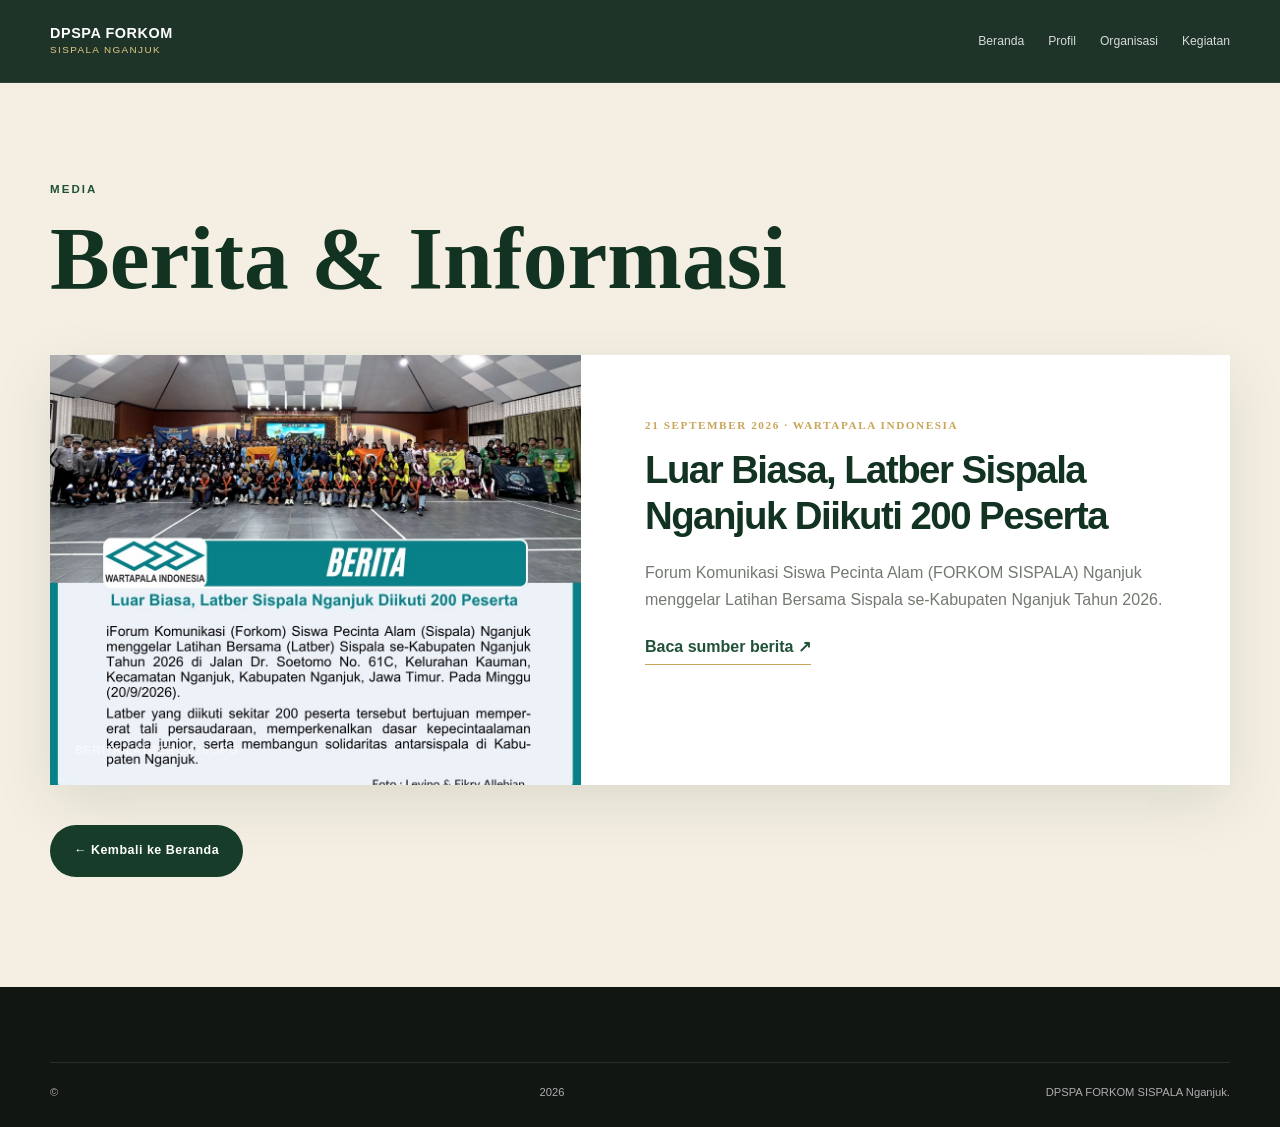
<file: berita.html>
<!DOCTYPE html>
<html lang="id"><head><meta charset="UTF-8"><meta name="viewport" content="width=device-width, initial-scale=1.0">
<title>Berita — DPSPA FORKOM SISPALA Nganjuk</title><link rel="stylesheet" href="style.css"></head>
<body><header class="site-header"><div class="container nav-wrap"><a class="brand" href="index.html"><div class="brand-text"><strong>DPSPA FORKOM</strong><span>SISPALA NGANJUK</span></div></a><button class="menu-toggle" type="button" aria-label="Buka menu" aria-expanded="false" aria-controls="main-menu"><span></span><span></span><span></span></button><nav class="main-nav" id="main-menu"><a href="index.html">Beranda</a><a href="tentang.html">Profil</a><a href="organisasi.html">Organisasi</a><a href="kegiatan.html">Kegiatan</a></nav></div></header>
<main><section class="section section-cream" style="padding-top:180px"><div class="container"><p class="eyebrow">MEDIA</p><h1 style="font:800 clamp(2.8rem,7vw,6rem) Montserrat;line-height:.95;color:#123322">Berita & Informasi</h1><article class="news-feature" style="margin-top:55px"><div class="news-image image-placeholder"><img src="images/berita-latber-2026.jpg" alt="Latber 2026" onerror="this.style.display='none'"><span>berita-latber-2026.jpg</span></div><div class="news-body"><div class="news-tag">21 SEPTEMBER 2026 · WARTAPALA INDONESIA</div><h3>Luar Biasa, Latber Sispala Nganjuk Diikuti 200 Peserta</h3><p>Forum Komunikasi Siswa Pecinta Alam (FORKOM SISPALA) Nganjuk menggelar Latihan Bersama Sispala se-Kabupaten Nganjuk Tahun 2026.</p><a class="text-link" href="https://wartapalaindonesia.com/luar-biasa-latber-sispala-nganjuk-diikuti-200-peserta/" target="_blank" rel="noopener">Baca sumber berita ↗</a></div></article><p style="margin-top:40px"><a class="btn btn-dark" href="index.html">← Kembali ke Beranda</a></p></div></section></main>
<footer class="site-footer"><div class="container footer-bottom" style="margin-top:0">© <span id="year"></span> DPSPA FORKOM SISPALA Nganjuk.</div></footer><script src="script.js"></script></body></html>
</file>
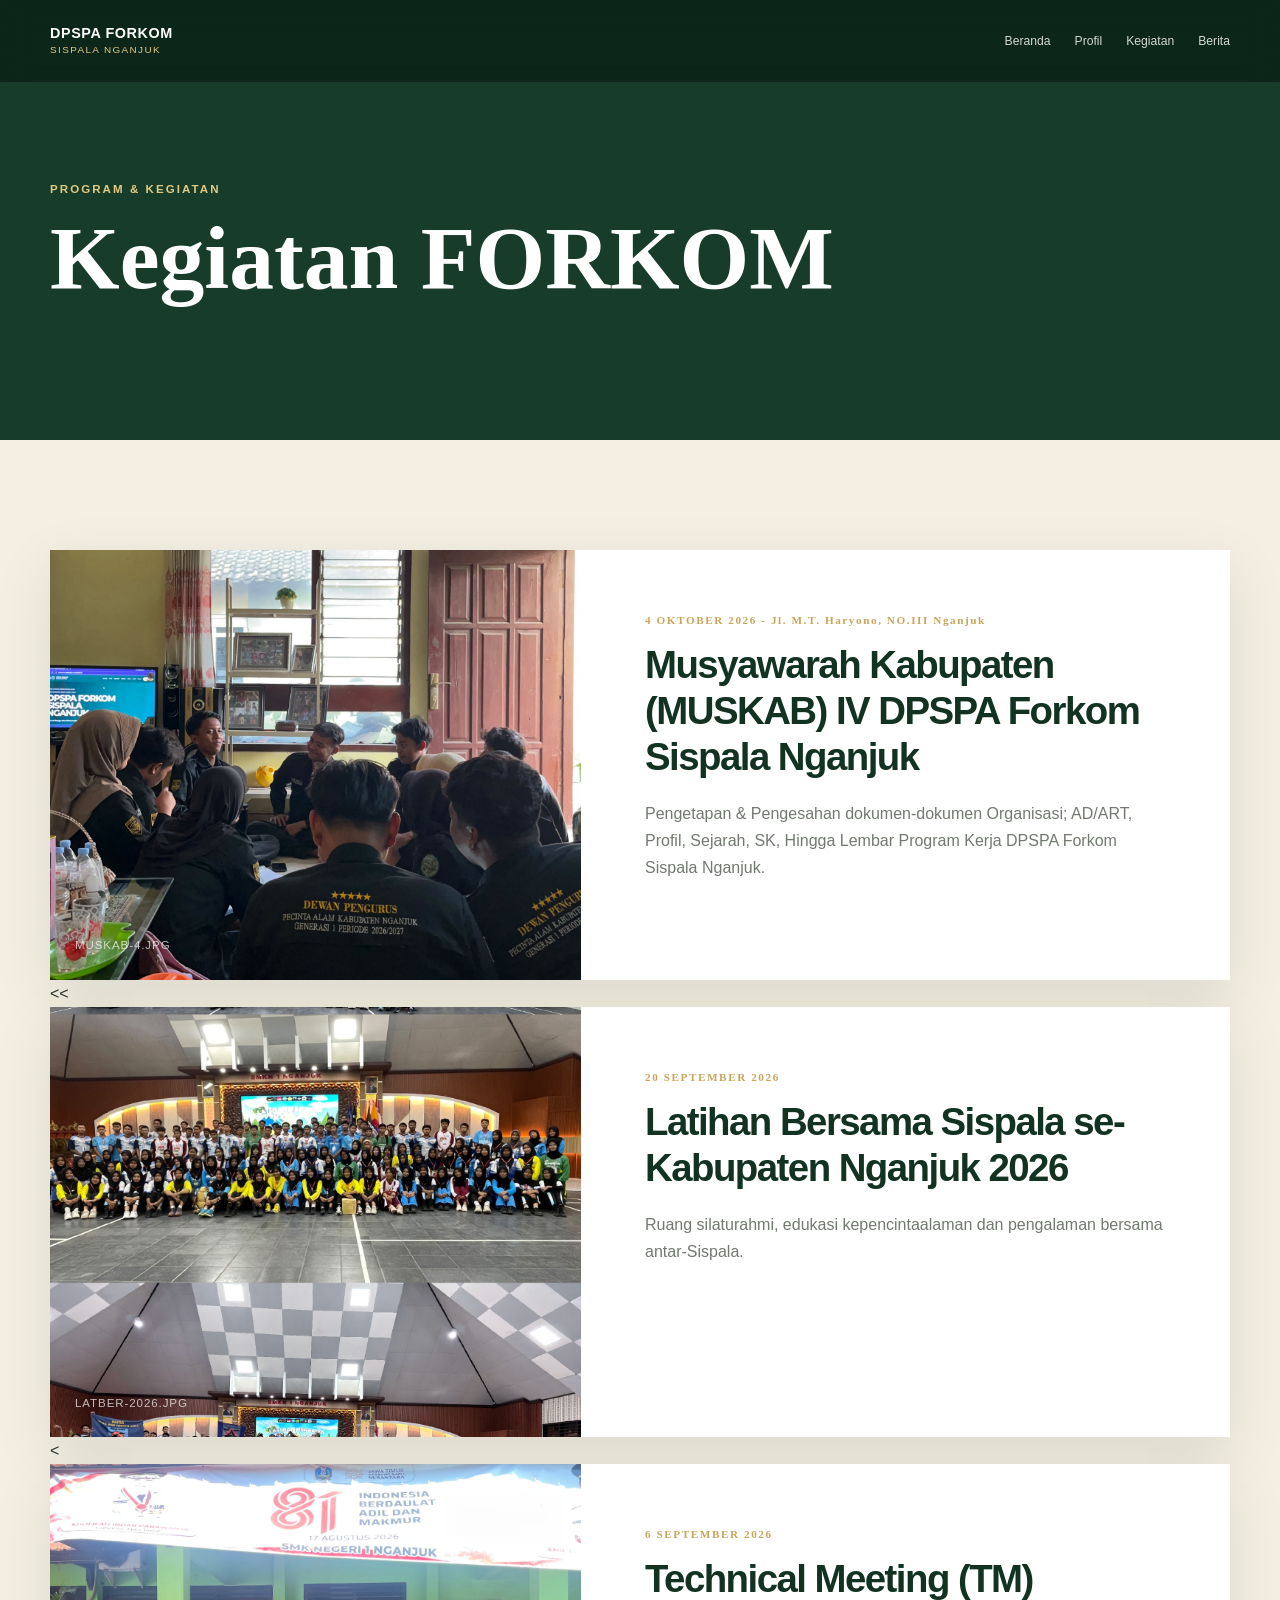
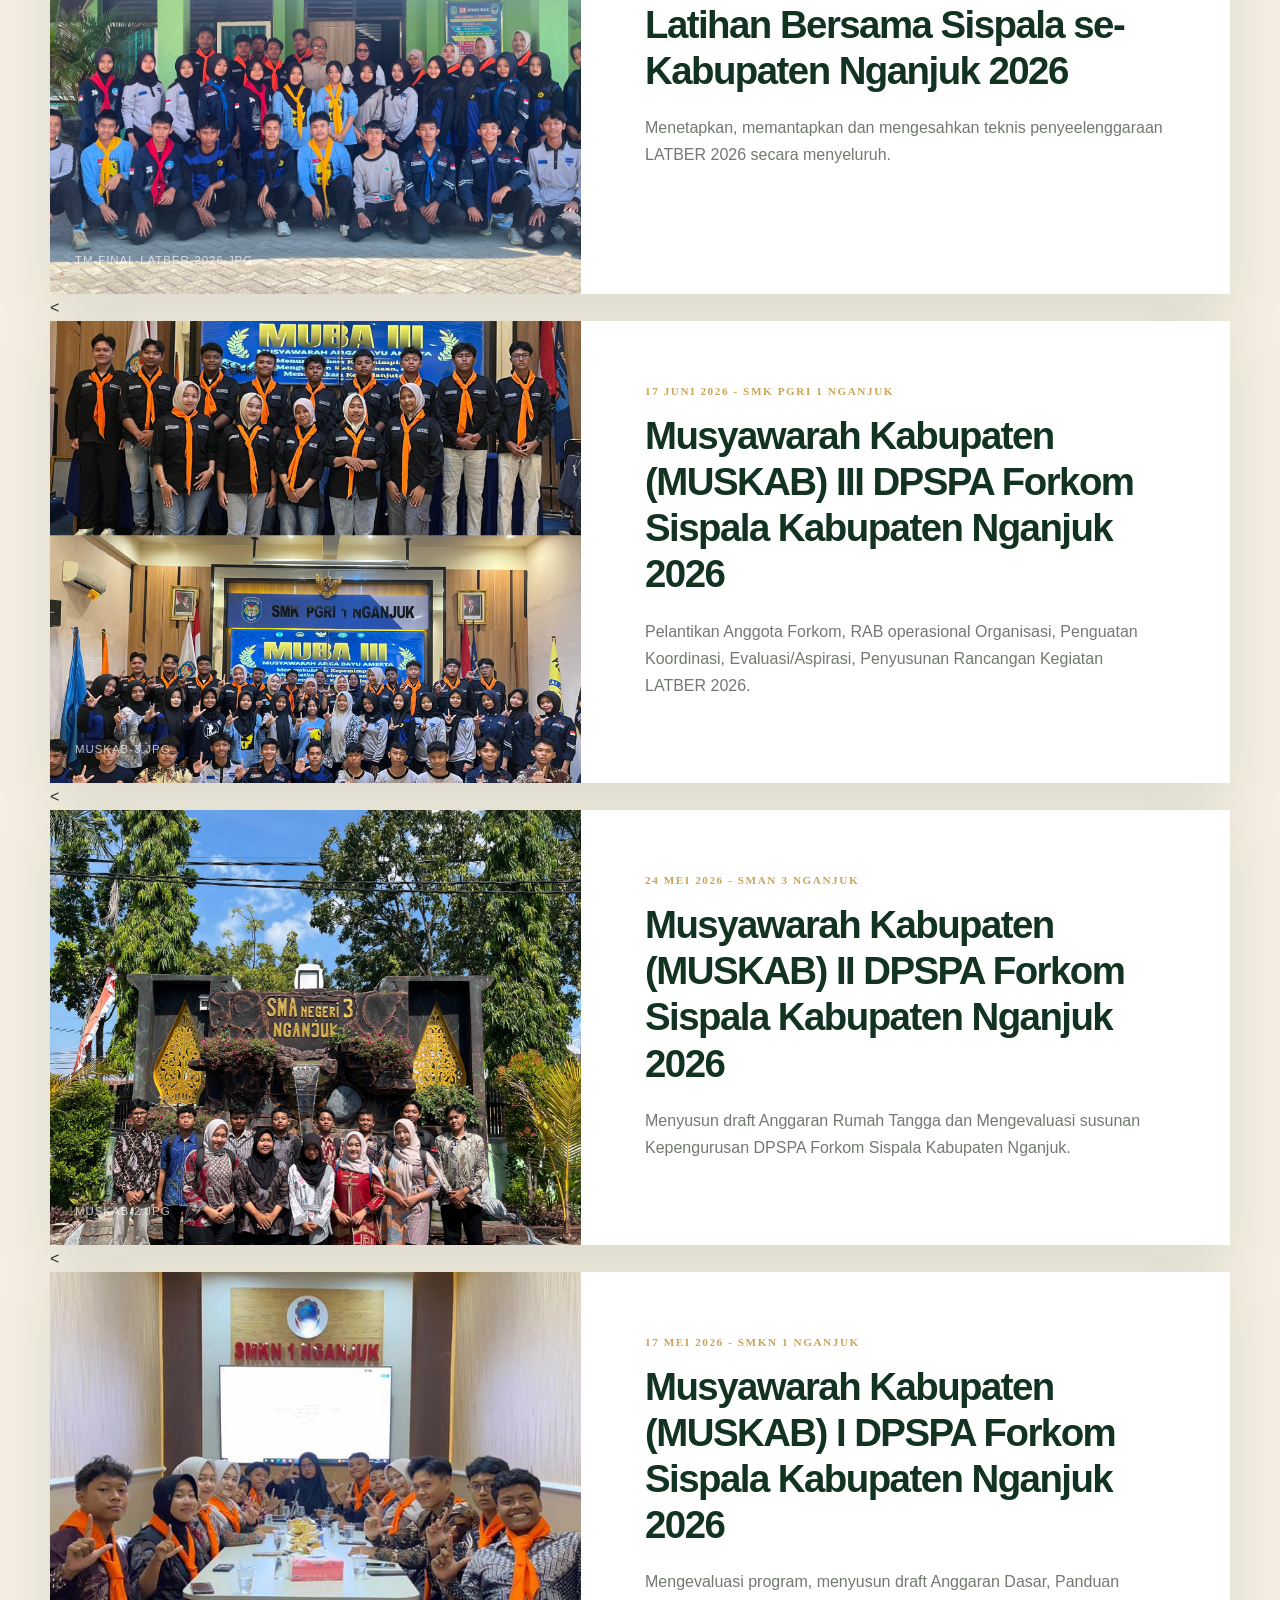
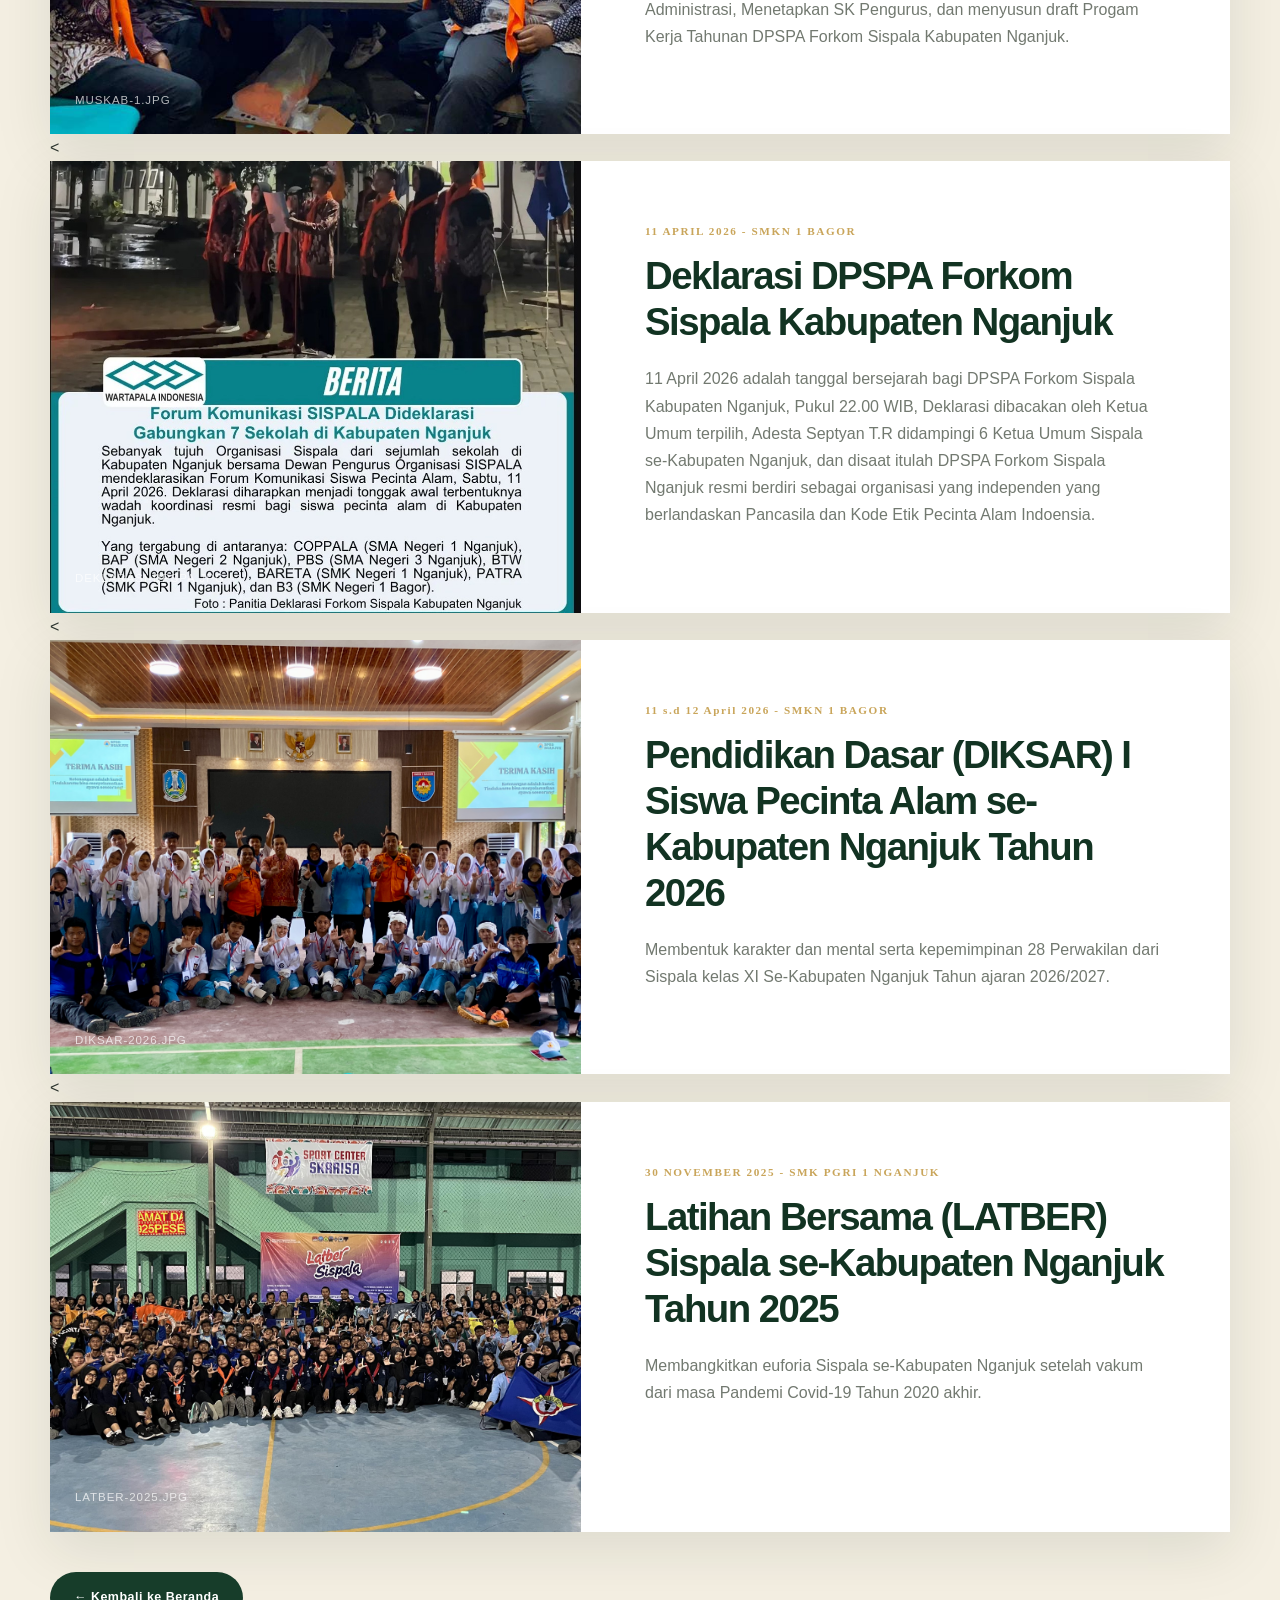
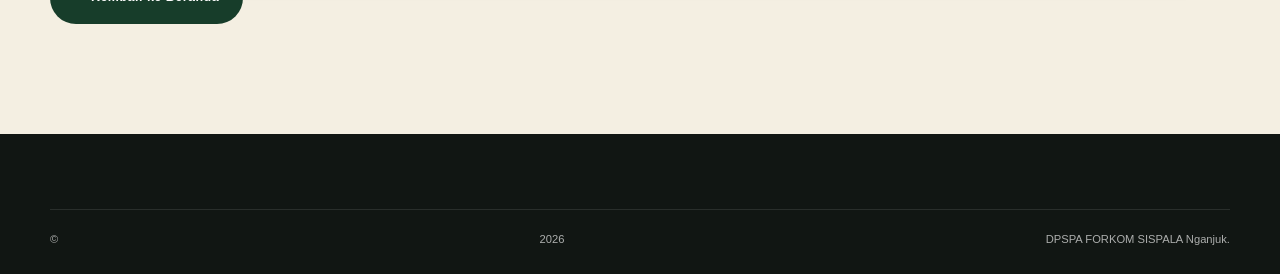
<file: kegiatan.html>
<!DOCTYPE html>
<html lang="id"><head><meta charset="UTF-8"><meta name="viewport" content="width=device-width, initial-scale=1.0">
<title>Kegiatan — DPSPA FORKOM SISPALA Nganjuk</title><link rel="stylesheet" href="style.css"></head>
<body><header class="site-header"><div class="container nav-wrap"><a class="brand" href="index.html"><div class="brand-text"><strong>DPSPA FORKOM</strong><span>SISPALA NGANJUK</span></div></a><button class="menu-toggle" type="button" aria-label="Buka menu" aria-expanded="false" aria-controls="main-menu"><span></span><span></span><span></span></button><nav class="main-nav" id="main-menu"><a href="index.html">Beranda</a><a href="tentang.html">Profil</a><a href="kegiatan.html">Kegiatan</a><a href="berita.html">Berita</a></nav></div></header>
<main><section class="section section-green" style="padding-top:180px"><div class="container"><p class="eyebrow light">PROGRAM & KEGIATAN</p><h1 style="font:800 clamp(2.8rem,7vw,6rem) Montserrat;line-height:.95">Kegiatan FORKOM</h1><p style="max-width:720px;margin-top:30px;color:rgba(255,255,255,.72)"/p></div></section><section class="section section-cream"><div class="container"><article class="news-feature"><div class="news-image image-placeholder"><img src="images/kegiatan/muskab-4.jpg" alt="MUSKAB IV" onerror="this.style.display='none'"><span>muskab-4.jpg</span></div><div class="news-body"><div class="news-tag">4 OKTOBER 2026 - Jl. M.T. Haryono, NO.III Nganjuk</div><h3>Musyawarah Kabupaten (MUSKAB) IV DPSPA Forkom Sispala Nganjuk</h3><p>Pengetapan & Pengesahan dokumen-dokumen Organisasi; AD/ART, Profil, Sejarah, SK, Hingga Lembar Program Kerja DPSPA Forkom Sispala Nganjuk.</p></div></article><div>
<<<article class="news-feature"><div class="news-image image-placeholder"><img src="images/kegiatan/latber-2026.jpg" alt="Latber 2026" onerror="this.style.display='none'"><span>latber-2026.jpg</span></div><div class="news-body"><div class="news-tag">20 SEPTEMBER 2026</div><h3>Latihan Bersama Sispala se-Kabupaten Nganjuk 2026</h3><p>Ruang silaturahmi, edukasi kepencintaalaman dan pengalaman bersama antar-Sispala.</p></div></article>
<<article class="news-feature"><div class="news-image image-placeholder"><img src="images/kegiatan/tm-final-latber-2026.jpg" alt="tm final latber 2026" onerror="this.style.display='none'"><span>tm-final-latber-2026.jpg</span></div><div class="news-body"><div class="news-tag">6 SEPTEMBER 2026</div><h3>Technical Meeting (TM) Latihan Bersama Sispala se-Kabupaten Nganjuk 2026</h3><p>Menetapkan, memantapkan dan mengesahkan teknis penyeelenggaraan LATBER 2026 secara menyeluruh.</p></div></article>
<<article class="news-feature"><div class="news-image image-placeholder"><img src="images/kegiatan/muskab-3-dps.jpg" alt="MUSKAB III" onerror="this.style.display='none'"><span>muskab-3.jpg</span></div><div class="news-body"><div class="news-tag">17 JUNI 2026 - SMK PGRI 1 NGANJUK</div><h3>Musyawarah Kabupaten (MUSKAB) III DPSPA Forkom Sispala Kabupaten Nganjuk 2026</h3><p>Pelantikan Anggota Forkom, RAB operasional Organisasi, Penguatan Koordinasi, Evaluasi/Aspirasi, Penyusunan Rancangan Kegiatan LATBER 2026.</p></div></article>
<<article class="news-feature"><div class="news-image image-placeholder"><img src="images/kegiatan/muskab-2.jpg" alt="MUSKAB II" onerror="this.style.display='none'"><span>muskab-2.jpg</span></div><div class="news-body"><div class="news-tag">24 MEI 2026 - SMAN 3 NGANJUK</div><h3>Musyawarah Kabupaten (MUSKAB) II DPSPA Forkom Sispala Kabupaten Nganjuk 2026</h3><p>Menyusun draft Anggaran Rumah Tangga dan Mengevaluasi susunan Kepengurusan DPSPA Forkom Sispala Kabupaten Nganjuk.</p></div></article>
<<article class="news-feature"><div class="news-image image-placeholder"><img src="images/kegiatan/muskab-1.jpg" alt="MUSKAB I" onerror="this.style.display='none'"><span>muskab-1.jpg</span></div><div class="news-body"><div class="news-tag">17 MEI 2026 - SMKN 1 NGANJUK</div><h3>Musyawarah Kabupaten (MUSKAB) I DPSPA Forkom Sispala Kabupaten Nganjuk 2026</h3><p>Mengevaluasi program, menyusun draft Anggaran Dasar, Panduan Administrasi, Menetapkan SK Pengurus, dan menyusun draft Progam Kerja Tahunan DPSPA Forkom Sispala Kabupaten Nganjuk.</p></div></article>
<<article class="news-feature"><div class="news-image image-placeholder"><img src="images/kegiatan/deklarasi-dpspa.jpg" alt="DEKLARASI" onerror="this.style.display='none'"><span>deklarasi-dpspa.jpg</span></div><div class="news-body"><div class="news-tag">11 APRIL 2026 - SMKN 1 BAGOR</div><h3>Deklarasi DPSPA Forkom Sispala Kabupaten Nganjuk</h3><p>11 April 2026 adalah tanggal bersejarah bagi DPSPA Forkom Sispala Kabupaten Nganjuk, Pukul 22.00 WIB, Deklarasi dibacakan oleh Ketua Umum terpilih, Adesta Septyan T.R didampingi 6 Ketua Umum Sispala se-Kabupaten Nganjuk, dan disaat itulah DPSPA Forkom Sispala Nganjuk resmi berdiri sebagai organisasi yang independen yang berlandaskan Pancasila dan Kode Etik Pecinta Alam Indoensia.</p></div></article>
<<article class="news-feature"><div class="news-image image-placeholder"><img src="images/kegiatan/diksar-2026.jpg" alt="DIKSAR 2026" onerror="this.style.display='none'"><span>diksar-2026.jpg</span></div><div class="news-body"><div class="news-tag">11 s.d 12 April 2026 - SMKN 1 BAGOR</div><h3>Pendidikan Dasar (DIKSAR) I Siswa Pecinta Alam se-Kabupaten Nganjuk Tahun 2026</h3><p>Membentuk karakter dan mental serta kepemimpinan 28 Perwakilan dari Sispala kelas XI Se-Kabupaten Nganjuk Tahun ajaran 2026/2027.</p></div></article>
<<article class="news-feature"><div class="news-image image-placeholder"><img src="images/kegiatan/latber-2025.jpg" alt="LATBER 2025" onerror="this.style.display='none'"><span>latber-2025.jpg</span></div><div class="news-body"><div class="news-tag">30 NOVEMBER 2025 - SMK PGRI 1 NGANJUK</div><h3>Latihan Bersama (LATBER) Sispala se-Kabupaten Nganjuk Tahun 2025</h3><p>Membangkitkan euforia Sispala se-Kabupaten Nganjuk setelah vakum dari masa Pandemi Covid-19 Tahun 2020 akhir.</p></div></article><p style="margin-top:40px"><a class="btn btn-dark" href="index.html">← Kembali ke Beranda</a></p></div></section></main>
<footer class="site-footer"><div class="container footer-bottom" style="margin-top:0">© <span id="year"></span> DPSPA FORKOM SISPALA Nganjuk.</div></footer><script src="script.js"></script></body></html>
</file>
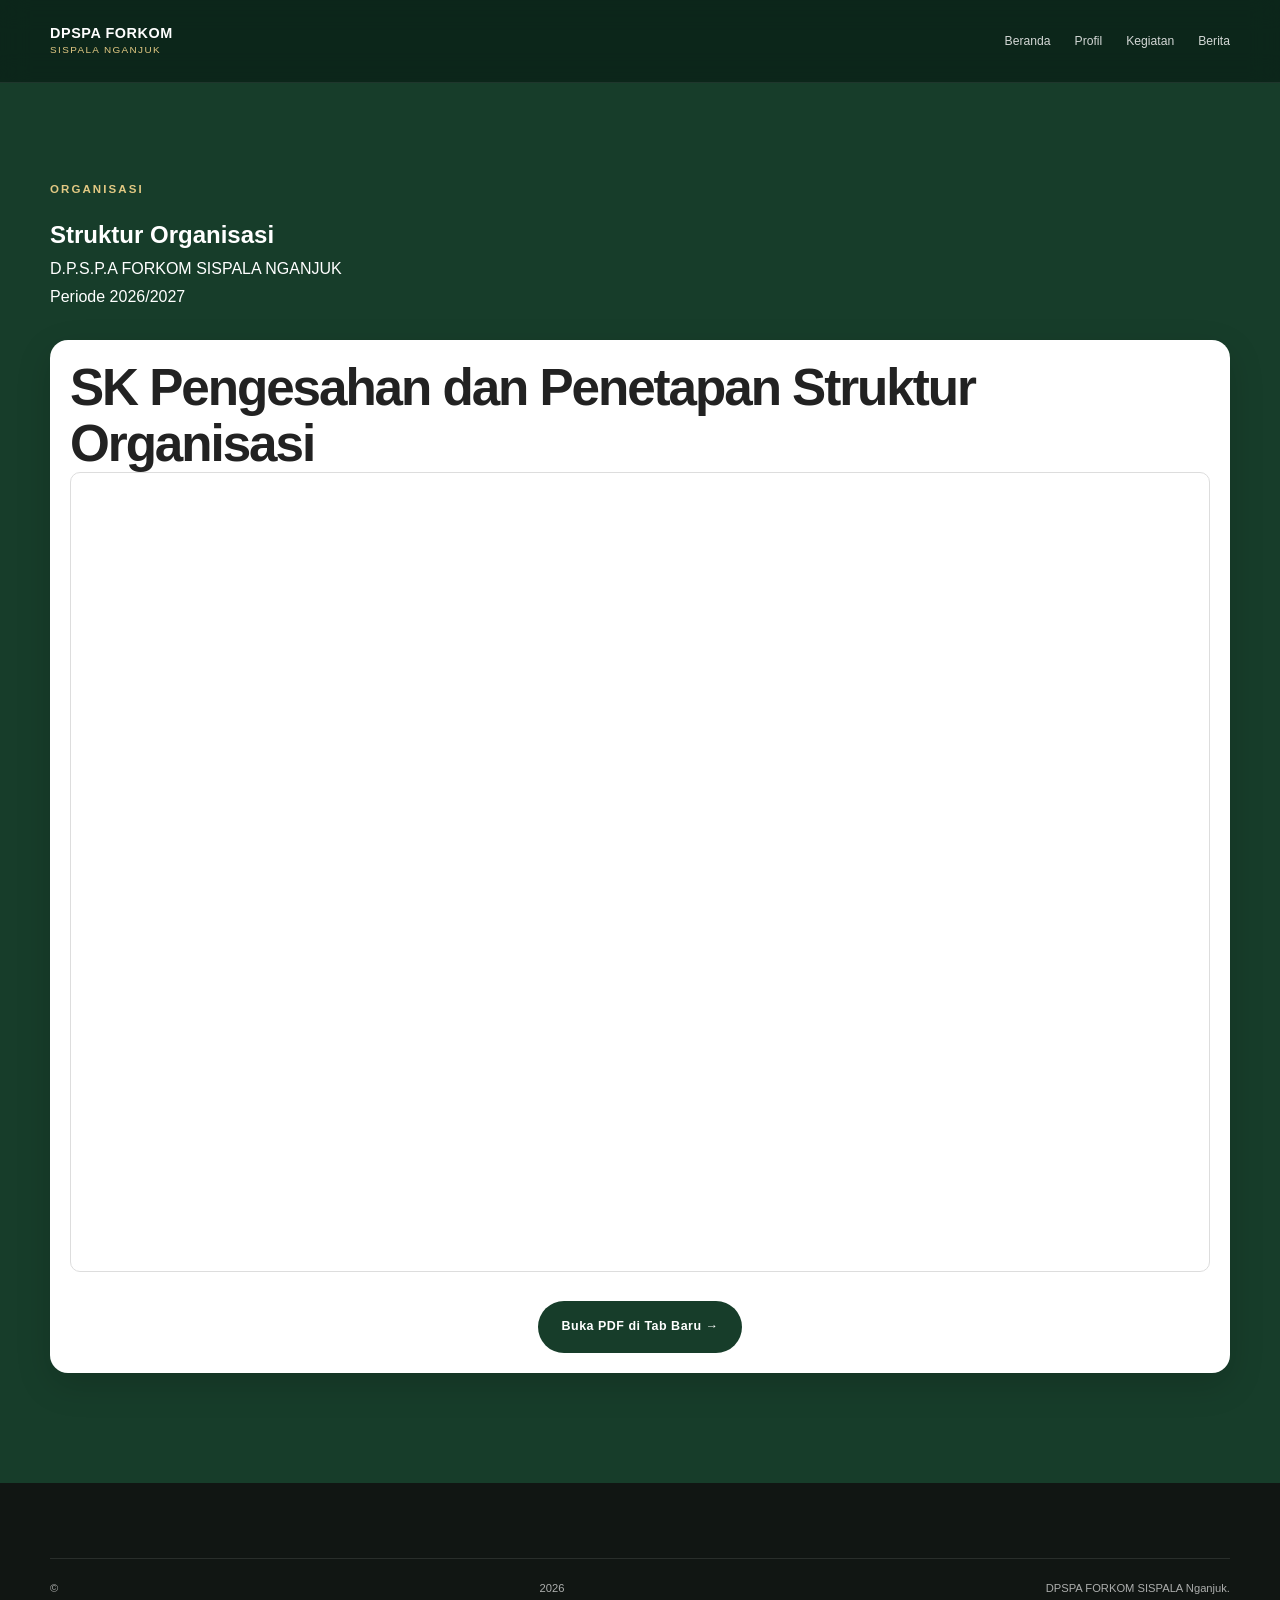
<file: organisasi.html>
<!DOCTYPE html>
<html lang="id"><head><meta charset="UTF-8"><meta name="viewport" content="width=device-width, initial-scale=1.0">
<title>Organisasi — DPSPA FORKOM SISPALA Nganjuk</title><link rel="stylesheet" href="style.css"></head>
<body><header class="site-header"><div class="container nav-wrap"><a class="brand" href="index.html"><div class="brand-text"><strong>DPSPA FORKOM</strong><span>SISPALA NGANJUK</span></div></a><button class="menu-toggle" type="button" aria-label="Buka menu" aria-expanded="false" aria-controls="main-menu"><span></span><span></span><span></span></button><nav class="main-nav" id="main-menu"><a href="index.html">Beranda</a><a href="tentang.html">Profil</a><a href="kegiatan.html">Kegiatan</a><a href="berita.html">Berita</a></nav></div></header>
<main>
<section class="section section-green" style="padding-top:180px">
<div class="container">
<p class="eyebrow light">ORGANISASI</p>
<h1>Struktur Organisasi</h1>
<p style="margin-bottom:30px;">
D.P.S.P.A FORKOM SISPALA NGANJUK<br>
Periode 2026/2027
</p>

<div style="background:#fff;border-radius:18px;padding:20px;box-shadow:0 12px 35px rgba(0,0,0,.15);">
<h2 style="color:#222;margin-top:0;">SK Pengesahan dan Penetapan Struktur Organisasi</h2>

<iframe
src="dokumen/struktur-organisasi-2026-2027.pdf"
width="100%"
height="800"
style="border:1px solid #ddd;border-radius:10px;">
</iframe>

<div style="text-align:center;margin-top:20px;">
<a
href="dokumen/struktur-organisasi-2026-2027.pdf"
target="_blank"
class="btn btn-dark">
Buka PDF di Tab Baru →
</a>
</div>
</div>

</div>
</section>
</main>
<footer class="site-footer"><div class="container footer-bottom" style="margin-top:0">© <span id="year"></span> DPSPA FORKOM SISPALA Nganjuk.</div></footer><script src="script.js"></script></body></html>
</file>
<file: style.css>
:root {
  --green-950: #0d2419;
  --green-900: #123322;
  --green-800: #173d2a;
  --green-700: #205238;
  --green-600: #2c6545;
  --cream: #f4efe2;
  --cream-2: #fbf8f0;
  --gold: #c9a55a;
  --gold-light: #e2c983;
  --black: #111613;
  --text: #2b332e;
  --muted: #727970;
  --line: rgba(17, 22, 19, .12);
  --white: #fff;
  --shadow: 0 18px 55px rgba(13, 36, 25, .10);
  --radius: 20px;
  --container: 1180px;
}

* { box-sizing: border-box; margin: 0; padding: 0; }
html { scroll-behavior: smooth; }
body {
  font-family: "DM Sans", sans-serif;
  color: var(--text);
  background: var(--cream-2);
  line-height: 1.7;
  overflow-x: hidden;
}
body.menu-open { overflow: hidden; }
img { max-width: 100%; display: block; }
button, a { font: inherit; }
a { color: inherit; text-decoration: none; }
button { border: 0; background: none; cursor: pointer; }

.container { width: min(calc(100% - 48px), var(--container)); margin-inline: auto; }

h1, h2, h3, h4, .brand-text, .btn {
  font-family: "Montserrat", sans-serif;
}
h2 {
  font-size: clamp(2.1rem, 4vw, 3.8rem);
  line-height: 1.1;
  letter-spacing: -.04em;
}
h3 { line-height: 1.2; }

.eyebrow {
  color: var(--green-700);
  font-size: .72rem;
  font-weight: 800;
  letter-spacing: .18em;
  text-transform: uppercase;
  margin-bottom: 15px;
}
.eyebrow.light { color: var(--gold-light); }
.light-text { color: rgba(255,255,255,.72) !important; }

.section { padding: 110px 0; }
.section-cream { background: var(--cream); }
.section-white { background: var(--cream-2); }
.section-green { background: var(--green-800); color: #fff; }
.section-dark { background: var(--green-950); color: #fff; }

.section-top {
  display: flex;
  justify-content: space-between;
  align-items: end;
  gap: 50px;
  margin-bottom: 50px;
}
.section-top > * { max-width: 680px; }
.section-lead {
  color: var(--muted);
  max-width: 450px !important;
}
.section-top-light h2 { color: #fff; }

.text-link {
  display: inline-flex;
  align-items: center;
  gap: 12px;
  color: var(--green-700);
  font-weight: 800;
  border-bottom: 1px solid var(--gold);
  padding-bottom: 4px;
  transition: .25s ease;
}
.text-link:hover { gap: 17px; color: var(--green-900); }

.btn {
  display: inline-flex;
  align-items: center;
  justify-content: center;
  gap: 18px;
  min-height: 52px;
  padding: 0 24px;
  border-radius: 999px;
  font-size: .78rem;
  font-weight: 800;
  letter-spacing: .04em;
  transition: transform .25s ease, background .25s ease, color .25s ease;
}
.btn:hover { transform: translateY(-3px); }
.btn-gold { background: var(--gold); color: var(--black); }
.btn-gold:hover { background: var(--gold-light); }
.btn-dark { background: var(--green-800); color: #fff; }
.btn-dark:hover { background: var(--green-950); }
.btn-outline-light { border: 1px solid rgba(255,255,255,.45); color: #fff; }
.btn-outline-light:hover { background: #fff; color: var(--green-800); }

/* Header */
.site-header {
  position: fixed;
  z-index: 1000;
  top: 0; left: 0; width: 100%;
  background: rgba(13, 36, 25, .92);
  backdrop-filter: blur(14px);
  border-bottom: 1px solid rgba(255,255,255,.08);
  color: #fff;
}
.nav-wrap {
  min-height: 82px;
  display: flex;
  align-items: center;
  justify-content: space-between;
  gap: 30px;
}
.brand { display: flex; align-items: center; gap: 12px; }
.brand-logos { display: flex; align-items: center; gap: 6px; }
.brand-logo {
  width: 40px; height: 40px; object-fit: contain;
}
.brand-logo-forkom { width: 46px; height: 46px; }
.brand-text { display: flex; flex-direction: column; line-height: 1.1; }
.brand-text strong { font-size: .9rem; letter-spacing: .04em; }
.brand-text span { color: var(--gold-light); font-size: .62rem; letter-spacing: .14em; margin-top: 4px; }
.main-nav { display: flex; align-items: center; gap: 24px; }
.main-nav > a:not(.nav-cta) {
  font-size: .76rem;
  color: rgba(255,255,255,.82);
  transition: .2s ease;
}
.main-nav > a:not(.nav-cta):hover { color: var(--gold-light); }
.nav-cta {
  background: var(--gold);
  color: var(--black);
  padding: 11px 17px;
  border-radius: 999px;
  font-size: .72rem;
  font-weight: 800;
}
.menu-toggle { display: none; width: 44px; height: 44px; }
.menu-toggle span {
  display: block; width: 25px; height: 2px;
  background: #fff; margin: 5px auto; transition: .25s;
}

/* Hero */
.hero {
  min-height: 94vh;
  position: relative;
  display: flex;
  align-items: center;
  background:
    linear-gradient(90deg, rgba(8,20,13,.90), rgba(8,20,13,.48) 55%, rgba(8,20,13,.28)),
    url("../images/hero.jpg") center/cover no-repeat,
    linear-gradient(135deg, var(--green-950), var(--green-700));
  color: #fff;
  padding-top: 82px;
}
.hero-content {
  position: relative;
  z-index: 2;
  display: flex;
  justify-content: space-between;
  align-items: end;
  gap: 40px;
  padding: 80px 0 100px;
}
.hero-copy { max-width: 850px; }
.hero h1 {
  font-size: clamp(3rem, 7.5vw, 7.3rem);
  line-height: .9;
  letter-spacing: -.065em;
}
.hero h1 span { color: var(--gold-light); }
.hero-subtitle {
  margin-top: 30px;
  font-size: clamp(1rem, 1.5vw, 1.3rem);
  color: rgba(255,255,255,.84);
  max-width: 620px;
}
.hero-actions { display: flex; gap: 12px; flex-wrap: wrap; margin-top: 35px; }
.hero-badge {
  min-width: 150px;
  border-left: 1px solid rgba(255,255,255,.28);
  padding-left: 22px;
}
.badge-number { display: block; color: var(--gold-light); font-family: Montserrat; font-size: 2.3rem; font-weight: 800; }
.badge-label { color: rgba(255,255,255,.65); font-size: .72rem; text-transform: uppercase; letter-spacing: .14em; }
.scroll-down {
  position: absolute; z-index: 3; bottom: 25px; left: 50%;
  transform: translateX(-50%);
  color: rgba(255,255,255,.65);
  font-size: .62rem; letter-spacing: .18em; text-transform: uppercase;
  display: flex; flex-direction: column; align-items: center; gap: 8px;
}
.scroll-down i { width: 1px; height: 40px; background: var(--gold); }

/* Intro */
.two-col { display: grid; grid-template-columns: 1fr 1fr; gap: 100px; align-items: start; }
.section-heading h2 em { color: var(--green-600); font-style: normal; }
.intro-copy { padding-top: 35px; max-width: 570px; }
.intro-copy p { margin-bottom: 18px; color: #59615b; }
.intro-copy strong { color: var(--green-800); }
.stats-grid {
  display: grid; grid-template-columns: repeat(4, 1fr);
  margin-top: 75px; border-top: 1px solid var(--line);
}
.stat-card {
  padding: 30px 22px;
  border-right: 1px solid var(--line);
}
.stat-card:last-child { border-right: 0; }
.stat-card strong {
  display: block; font: 800 clamp(2rem, 4vw, 3.2rem)/1 "Montserrat";
  color: var(--green-800);
  letter-spacing: -.05em;
}
.stat-card span { display: block; margin-top: 10px; color: var(--muted); font-size: .82rem; }
.stat-card-dark { background: var(--green-800); }
.stat-card-dark strong, .stat-card-dark span { color: #fff; }

/* Focus */
.focus-grid { display: grid; grid-template-columns: repeat(3, 1fr); border-top: 1px solid var(--line); border-left: 1px solid var(--line); }
.focus-card {
  position: relative; min-height: 260px; padding: 30px;
  border-right: 1px solid var(--line); border-bottom: 1px solid var(--line);
  transition: .25s ease;
}
.focus-card:hover { background: #fff; box-shadow: var(--shadow); transform: translateY(-4px); z-index: 2; }
.focus-no { color: var(--gold); font: 700 .72rem Montserrat; }
.focus-card .icon { color: var(--green-700); font-size: 2rem; margin: 25px 0 18px; }
.focus-card h3 { font-size: 1.25rem; margin-bottom: 9px; color: var(--green-900); }
.focus-card p { color: var(--muted); font-size: .88rem; }

/* Sispala */
.sispala-grid { display: grid; grid-template-columns: repeat(2, 1fr); border-top: 1px solid rgba(255,255,255,.13); border-left: 1px solid rgba(255,255,255,.13); }
.sispala-item {
  display: flex; gap: 18px; align-items: center;
  min-height: 100px; padding: 20px;
  border-right: 1px solid rgba(255,255,255,.13);
  border-bottom: 1px solid rgba(255,255,255,.13);
}
.sispala-item > span { color: var(--gold); font: 700 .72rem Montserrat; }
.sispala-item strong { display: block; font: 800 1.2rem Montserrat; }
.sispala-item small { display: block; color: rgba(255,255,255,.58); font-size: .78rem; margin-top: 3px; }
.sispala-more { background: rgba(255,255,255,.04); }
.organization-links { display: flex; gap: 25px; margin-top: 35px; }
.organization-links a { color: var(--gold-light); font-weight: 700; font-size: .84rem; }

/* Activity */
.featured-activity {
  display: grid; grid-template-columns: 1.15fr .85fr;
  background: #fff; box-shadow: var(--shadow);
}
.activity-image { min-height: 520px; }
.activity-content { padding: clamp(35px, 5vw, 75px); display: flex; flex-direction: column; align-items: flex-start; justify-content: center; }
.activity-content h3 { font-size: clamp(2rem, 3.5vw, 3.4rem); color: var(--green-900); letter-spacing: -.04em; }
.activity-meta { color: var(--gold); font-weight: 800; font-size: .78rem; margin: 18px 0; }
.activity-content > p:not(.eyebrow):not(.activity-meta) { color: var(--muted); margin-bottom: 28px; }

/* News */
.news-feature { display: grid; grid-template-columns: .9fr 1.1fr; background: #fff; box-shadow: var(--shadow); }
.news-image { min-height: 430px; }
.news-body { padding: clamp(35px, 5vw, 70px); }
.news-tag { color: var(--gold); font: 800 .7rem Montserrat; letter-spacing: .14em; margin-bottom: 16px; }
.news-body h3 { font-size: clamp(1.8rem, 3vw, 3rem); color: var(--green-900); letter-spacing: -.04em; }
.news-body p:not(.source-note) { color: var(--muted); margin: 20px 0; }
.source-note { color: #8b918b; font-size: .75rem; margin: 18px 0; }

/* Placeholder */
.image-placeholder {
  position: relative; overflow: hidden;
  background:
    radial-gradient(circle at 70% 30%, rgba(201,165,90,.32), transparent 30%),
    linear-gradient(135deg, #1a3f2c, #0c2117);
}
.image-placeholder img { width: 100%; height: 100%; object-fit: cover; position: absolute; inset: 0; }
.image-placeholder > span {
  position: absolute; left: 25px; bottom: 25px;
  color: rgba(255,255,255,.7);
  font-size: .72rem; letter-spacing: .08em; text-transform: uppercase;
  line-height: 1.5;
}

/* Gallery */
.gallery-grid {
  display: grid; grid-template-columns: 1.4fr 1fr 1fr; grid-template-rows: 220px 220px; gap: 12px;
}
.gallery-card {
  position: relative; overflow: hidden; min-height: 180px;
  background: linear-gradient(135deg, #1d4a33, #0c2016);
  text-align: left;
}
.gallery-card img { width: 100%; height: 100%; object-fit: cover; position: absolute; inset: 0; transition: .4s; }
.gallery-card:hover img { transform: scale(1.05); }
.gallery-large { grid-row: span 2; }
.gallery-caption {
  position: absolute; left: 20px; bottom: 17px; z-index: 2;
  color: #fff; font-weight: 800; font-size: .78rem;
}
.gallery-card::after {
  content: ""; position: absolute; inset: 0;
  background: linear-gradient(transparent 45%, rgba(0,0,0,.65));
}
.gallery-fallback { color: rgba(255,255,255,.5); position: absolute; top: 20px; left: 20px; font: 700 .7rem Montserrat; z-index: 1; }

/* CTA */
.cta-section { background: var(--gold); padding: 65px 0; color: var(--black); }
.cta-inner { display: flex; justify-content: space-between; align-items: center; gap: 40px; }
.cta-inner .eyebrow { color: var(--green-900); }
.cta-inner h2 { font-size: clamp(2rem, 4vw, 3.6rem); }
.cta-inner .btn { background: var(--green-900); color: #fff; }

/* Contact */
.contact-intro { margin-top: 25px; color: var(--muted); max-width: 500px; }
.contact-list { border-top: 1px solid var(--line); }
.contact-item {
  display: flex; align-items: center; gap: 18px;
  padding: 22px 0; border-bottom: 1px solid var(--line);
}
.contact-icon {
  width: 44px; height: 44px; display: grid; place-items: center;
  border-radius: 50%; background: var(--green-800); color: var(--gold-light);
  font-weight: 800;
}
.contact-item small { display: block; color: var(--muted); font-size: .7rem; text-transform: uppercase; letter-spacing: .1em; }
.contact-item strong { display: block; color: var(--green-900); margin-top: 3px; font-size: .9rem; }

/* Footer */
.site-footer { background: var(--black); color: rgba(255,255,255,.65); padding: 75px 0 25px; }
.footer-grid { display: grid; grid-template-columns: 2fr 1fr 1fr 1.3fr; gap: 50px; }
.footer-logos { display: flex; gap: 10px; margin-bottom: 18px; }
.footer-logos img { width: 48px; height: 48px; object-fit: contain; }
.footer-brand h3 { color: #fff; font-size: 1rem; }
.footer-brand p { margin-top: 12px; max-width: 300px; font-size: .82rem; }
.footer-grid h4 { color: var(--gold-light); font: 700 .72rem Montserrat; letter-spacing: .14em; text-transform: uppercase; margin-bottom: 18px; }
.footer-grid > div:not(.footer-brand) a { display: block; font-size: .8rem; margin: 9px 0; transition: .2s; }
.footer-grid > div:not(.footer-brand) a:hover { color: #fff; }
.footer-grid > div:not(.footer-brand) p { font-size: .8rem; }
.footer-bottom {
  display: flex; justify-content: space-between; gap: 20px;
  border-top: 1px solid rgba(255,255,255,.1); margin-top: 55px; padding-top: 20px;
  font-size: .7rem;
}

/* Lightbox */
.lightbox {
  position: fixed; inset: 0; z-index: 2000; display: none;
  place-items: center; padding: 40px; background: rgba(0,0,0,.92);
}
.lightbox.open { display: grid; }
.lightbox img { max-width: min(1100px, 95vw); max-height: 88vh; object-fit: contain; }
.lightbox-close { position: absolute; right: 25px; top: 15px; color: #fff; font-size: 3rem; }

/* Reveal */
.reveal { opacity: 0; transform: translateY(25px); transition: opacity .7s ease, transform .7s ease; }
.reveal.visible { opacity: 1; transform: none; }

/* Responsive */
@media (max-width: 1050px) {
  .main-nav { gap: 14px; }
  .main-nav > a:not(.nav-cta) { font-size: .68rem; }
  .two-col { gap: 55px; }
  .hero h1 { font-size: clamp(3rem, 8vw, 6rem); }
}

@media (max-width: 820px) {
  .container { width: min(calc(100% - 32px), var(--container)); }
  .section { padding: 80px 0; }
  .menu-toggle { display: block; }
  .main-nav {
    position: fixed; top: 82px; right: 0; width: min(330px, 88vw);
    height: calc(100vh - 82px); padding: 30px;
    flex-direction: column; align-items: stretch; gap: 0;
    background: var(--green-950);
    transform: translateX(110%); transition: .3s ease;
    box-shadow: -20px 0 50px rgba(0,0,0,.2);
  }
  .main-nav.open { transform: translateX(0); }
  .main-nav > a:not(.nav-cta) { padding: 15px 0; font-size: .82rem; border-bottom: 1px solid rgba(255,255,255,.08); }
  .nav-cta { margin-top: 20px; text-align: center; }
  .two-col, .featured-activity, .news-feature { grid-template-columns: 1fr; }
  .intro-copy { padding-top: 0; }
  .stats-grid { grid-template-columns: repeat(2, 1fr); }
  .stat-card:nth-child(2) { border-right: 0; }
  .stat-card:nth-child(3), .stat-card:nth-child(4) { border-top: 1px solid var(--line); }
  .focus-grid { grid-template-columns: repeat(2, 1fr); }
  .sispala-grid { grid-template-columns: 1fr; }
  .section-top, .cta-inner { align-items: flex-start; flex-direction: column; }
  .activity-image, .news-image { min-height: 360px; }
  .gallery-grid { grid-template-columns: 1fr 1fr; grid-template-rows: 220px 220px 220px; }
  .gallery-large { grid-row: span 2; }
  .gallery-card:last-child { grid-column: span 2; }
  .footer-grid { grid-template-columns: 1fr 1fr; }
  .footer-brand { grid-column: span 2; }
}

@media (max-width: 560px) {
  .brand-text { display: none; }
  .brand-logo { width: 36px; height: 36px; }
  .brand-logo-forkom { width: 42px; height: 42px; }
  .hero { min-height: 850px; }
  .hero-content { align-items: flex-start; flex-direction: column; padding-top: 100px; }
  .hero-badge { border-left: 0; border-top: 1px solid rgba(255,255,255,.25); padding: 15px 0 0; }
  .hero h1 { font-size: clamp(2.7rem, 15vw, 5rem); }
  .hero-actions .btn { width: 100%; }
  .stats-grid, .focus-grid { grid-template-columns: 1fr; }
  .stat-card, .stat-card:nth-child(2) { border-right: 0; }
  .stat-card + .stat-card { border-top: 1px solid var(--line); }
  .gallery-grid { display: grid; grid-template-columns: 1fr; grid-template-rows: repeat(5, 210px); }
  .gallery-large, .gallery-card:last-child { grid-row: auto; grid-column: auto; }
  .footer-grid { grid-template-columns: 1fr; gap: 35px; }
  .footer-brand { grid-column: auto; }
  .footer-bottom { flex-direction: column; }
  .organization-links { flex-direction: column; gap: 12px; }
}
/* =====================================================
   FIX HEADER LOGO & BRAND UNTUK MOBILE
   ===================================================== */

.site-header .nav-wrap {
  display: flex;
  align-items: center;
  justify-content: space-between;
}

.site-header .brand {
  display: flex !important;
  align-items: center;
  flex-shrink: 0;
  visibility: visible !important;
  opacity: 1 !important;
}

.site-header .brand-logos {
  display: flex !important;
  align-items: center;
  gap: 6px;
  flex-shrink: 0;
  visibility: visible !important;
  opacity: 1 !important;
}

.site-header .brand-logo {
  display: block !important;
  width: 36px;
  height: 36px;
  object-fit: contain;
  visibility: visible !important;
  opacity: 1 !important;
}

.site-header .brand-logo-forkom {
  display: block !important;
  width: 42px;
  height: 42px;
  object-fit: contain;
  visibility: visible !important;
  opacity: 1 !important;
}

.site-header .brand-text {
  display: flex !important;
  flex-direction: column;
  flex-shrink: 0;
  visibility: visible !important;
  opacity: 1 !important;
}

.site-header .brand-text strong,
.site-header .brand-text span {
  display: block !important;
  visibility: visible !important;
  opacity: 1 !important;
}

@media (max-width: 560px) {
  .site-header .brand {
    display: flex !important;
    max-width: calc(100% - 60px);
  }

  .site-header .brand-logos {
    display: flex !important;
  }

  .site-header .brand-text {
    display: flex !important;
  }

  .site-header .brand-logo {
    width: 34px;
    height: 34px;
  }

  .site-header .brand-logo-forkom {
    width: 40px;
    height: 40px;
  }

  .site-header .brand-text strong {
    font-size: .75rem;
  }

  .site-header .brand-text span {
    font-size: .52rem;
  }
}
</file>
